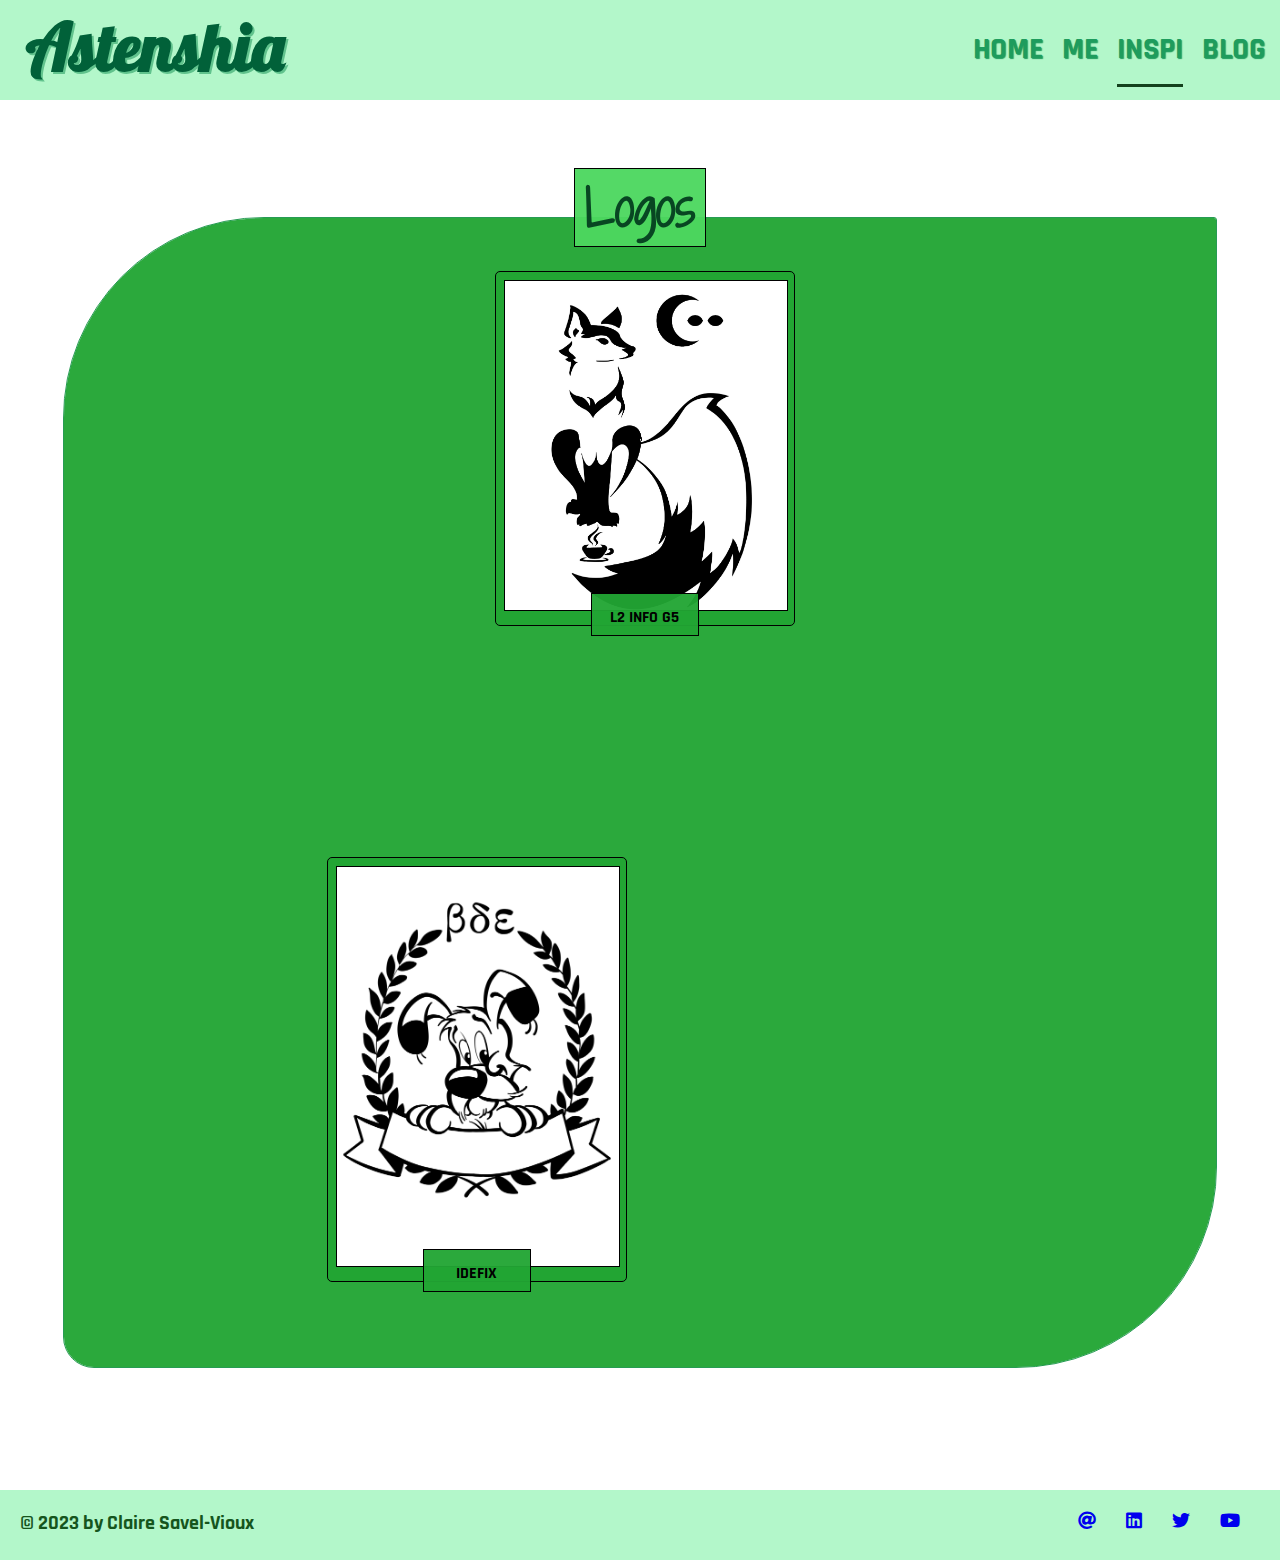
<file: inspi.html>
<!DOCTYPE html>
<html lang="en">
<head>
    <meta charset="UTF-8" />
    <meta name="viewport" content="width=device-width, initial-scale=1.0">
    <title>Astenshia's BLOG</title>
    <link rel="stylesheet" href="css/style.css">
    <link rel="stylesheet" href="css/nav.css">
    <link rel="stylesheet" href="css/imgCard.css">
    <link rel="stylesheet" href="css/inspi.css">
    <link rel="stylesheet" href="https://use.fontawesome.com/releases/v5.13.0/css/all.css">
</head>
<body>
    <script src="js/main.js" defer></script>
    <nav>
        <h1>Astenshia</h1>
        <div class="onglets">
            <a href="index.html">HOME</a>
            <a href="index.html#me">ME</a>
            <a href="#" class="active">INSPI</a>
            <a href="blog.html">BLOG</a>
        </div>
    </nav>
    <div id="spacer"></div>

    <section class="arts">
        <script src="js/loadImages.js"></script>
        <!--
        <h3>Logos</h3>
        <div class="inktober leaf" id="logos">

            
            <p><img src="img/logos/IMG-2803.PNG" alt="PLOC">LE PLOC</p>
            <p class="licence"><img src="img/logos/image_6483441.JPG" alt="L2 INFO G5">L2 INFO G5</p>
            <p><img src="img/logos/IMG-2799.PNG" alt="LA CREATION ETC 2021">LA CREATION ETC 2021</p>
            <p><img src="img/logos/IMG-2800.PNG" alt="IDEFIX">IDEFIX</p>
            <p><img src="img/logos/IMG-2801.PNG" alt="GAULOIS">GAULOIS</p>
                
        </div>

        <div class="traditionnal" id="trad">

            <h3>Traditionnal</h3>
            <div class="inktober leaf">
                <div><h4>Inktober 2022</h4></div>
                
                    <p><img src="img/inktober/IMG_6736.JPG" alt="1 : GROGOYLE">1 : GORGOYLE</p>
                    <p><img src="img/inktober/IMG_6737.JPG" alt="2 : SCURRY">2 : SCURRY (Lil Nightmares)</p>
                    <p><img src="img/inktober/IMG_6739.JPG" alt="3 : BAT">3 : BAT</p>     
                    <p><img src="img/inktober/IMG_6740.JPG" alt="4 : SCALLOP">4 : SCALLOP</p>
                    <p><img src="img/inktober/IMG_6741.JPG" alt="5 : FLAME (Calcifer)">5 : FLAME (Calcifer)</p>
                    <p><img src="img/inktober/IMG_6743.JPG" alt="6 : BOUQUET">6 : BOUQUET</p>
                    <p><img src="img/inktober/IMG_6744.JPG" alt="7 : TRIP">7 : TRIP</p>
                    <p><img src="img/inktober/IMG_6745.JPG" alt="8 : MATCH">8 : MATCH</p>
                    <p><img src="img/inktober/IMG_6747.JPG" alt="9 : NEST">9 : NEST</p>
                    <p><img src="img/inktober/IMG_6748.JPG" alt="10 : CRABBY">10 : CRABBY</p>
                    <p><img src="img/inktober/IMG_6750.JPG" alt="11 : EAGLE (Revali, BOTW)">11 : EAGLE (Revali, BOTW)</p>
                    <p><img src="img/inktober/IMG_6751.JPG" alt="12 : FORGET">12 : FORGET</p>
                    <p><img src="img/inktober/IMG_6752.JPG" alt="13 : KIND (Toriel, UNDERTALE)">13 : KIND (Toriel, UNDERTALE)</p>
                    <p><img src="img/inktober/IMG_6753.JPG" alt="14 : EMTY">14 : EMTY</p>
                    <p><img src="img/inktober/IMG_6754.JPG" alt="15 : ARMADILLO">15 : ARMADILLO</p>
                    <p><img src="img/inktober/IMG_6755.JPG" alt="16 : FOWL">16 : FOWL</p>
                    <p><img src="img/inktober/IMG_6756.JPG" alt="17 : SALTY">17 : SALTY</p>
                    <p><img src="img/inktober/IMG_6757.JPG" alt="18 : SCRAPE">18 : SCRAPE</p>
                    <p><img src="img/inktober/IMG_6758.JPG" alt="19 : PONYTAIL (Peach)">19 : PONYTAIL (Peach)</p>
                    <p><img src="img/inktober/IMG_6759.JPG" alt="20 : BLUFF (Among Us)">20 : BLUFF (Among Us)</p>
                    <p><img src="img/inktober/IMG_6760.JPG" alt="21 : BAD (Laïka)">21 : BAD DOG (Laïka)</p>
                    <p><img src="img/inktober/IMG_6761.JPG" alt="22 : HEIST">22 : HEIST </p>
                    <p><img src="img/inktober/IMG_6762.JPG" alt="23 : BOOGER (Boo-ger)">23 : BOOGER (Boo-ger)</p>
                    <p><img src="img/inktober/IMG_6763.JPG" alt="24 : FAIRY">24 : FAIRY</p>
                    <p><img src="img/inktober/IMG-7047.JPG" alt="25 : TEMPTING">25 : TEMPTING</p>
                    <p><img src="img/inktober/IMG-7050.JPG" alt="26 : EGO">26 : EGO</p>
                    <p><img src="img/inktober/IMG-7052.JPG" alt="27 : SNACK">27 : SNACK</p>
                    <p><img src="img/inktober/IMG-7053.JPG" alt="28 : CAMPING">28 : CAMPING</p>
                    <p><img src="img/inktober/IMG-7054.JPG" alt="29 : UH-OH">29 : UH-OH</p>
                    <p><img src="img/inktober/IMG-7055.JPG" alt="30 : GEARS">30 : GEARS</p>
                    <p><img src="img/inktober/IMG-7056.JPG" alt="31 : FARM">31 : FARM</p>
               
            </div>
            <div class="inktober leaf">
                <div><h4>Inked</h4></div>

                <p><img src="img/inked/IMG-7083.JPG" alt="">BABY SHENRON</p>
                <p><img src="img/inked/IMG-7095.JPG" alt="">FLASH</p>
                <p><img src="img/inked/zoom.png" alt="">ZOOM</p>
                <p><img src="img/inked/IMG-7085.JPG" alt="">ITACHI X SASUKE (Naruto)</p>
                <p><img src="img/inked/IMG-7086.JPG" alt="">Taïga</p>
                <p><img src="img/inked/IMG-7091.JPG" alt="">ITACHI (Naruto)</p>
                <p><img src="img/inked/IMG-7092.JPG" alt="">ODD (Code Lyoko)</p>
                <p><img src="img/inked/IMG-7093.JPG" alt="">NATSU X HAPPY (Fairy Tail)</p>
                <p><img src="img/inked/IMG-7094.JPG" alt="">NARUTO X BORUTO (Naruto)</p>
                <p><img src="img/inked/IMG-7097.JPG" alt="">A deer</p>
                <p><img src="img/inked/IMG-7098.JPG" alt="">A kawaï cat</p>
                <p><img src="img/inked/IMG-7099.JPG" alt="">OBITO X KAKASHI (Naruto)</p>
                <p><img src="img/inked/IMG-7100.JPG" alt="">A Cristal Ball</p>
                <p><img src="img/inked/IMG-7101.JPG" alt="">Scream</p>
                <p><img src="img/inked/IMG-7102.JPG" alt="">Contrast</p>
                <p><img src="img/inked/IMG-7084.JPG" alt="">LUCY X NATSU (Fairy Tail)</p>
                <p><img src="img/inked/Sink into darkness.png" alt="">"Sink into Darkness"</p>
                <p><img src="img/inked/IMG-7082.JPG" alt="">SASUKE X NARUTO (Naruto)</p>
                <p><img src="img/inked/IMG-7090.JPG" alt="">HINNATA (Naruto)</p>
                <p><img src="img/inked/IMG-7103.JPG" alt="">Mélodie</p>
                <p><img src="img/inked/IMG-7089.JPG" alt="">Kind of rabbit</p>
                <p><img src="img/inked/IMG-7087.JPG" alt="">Taïga</p>
                


                    
            </div> 
            
        </div>   
        <div class="inktober leaf">
            <div><h4>Colored</h4></div>
            <p><img src="img/color/IMG-7076.JPG" alt="">VEGETA ~ Copic Ciao</p>
            <p><img src="img/color/IMG-7077.JPG" alt="">KANEKI ~ Copic Ciao</p>
            <p><img src="img/color/IMG-7064.JPG" alt="">DORY ~ Copic Ciao</p>
            <p><img src="img/color/IMG-7088.JPG" alt="">PIKACHU ~ Copic Ciao & Brushmarkers</p>
            <p><img src="img/color/IMG-7074.JPG" alt="">Evil creature ~ Copic Ciao & Brushmarkers</p>
            <p><img src="img/color/IMG-7067.JPG" alt="">ITACHI ~ Copic Ciao</p>
            <p><img src="img/color/IMG-7069.JPG" alt="">GOKU ULTRA INSTINCT ~ Copic Ciao</p>
            <p><img src="img/color/IMG-7070.JPG" alt="">Afona evolve in Feufona ~ Copic Ciao</p>
            <p><img src="img/color/IMG-7071.JPG" alt="">Mankijo ~ Copic Ciao</p>
            <p><img src="img/color/IMG-7072.JPG" alt="">SON GOHAN ~ Copic Ciao</p>

            <p><img src="img/color/IMG-7057.JPG" alt="">Savannah ~ watercolor chalk</p>
            <p><img src="img/color/IMG-7058.JPG" alt="">Tiger ~ watercolor</p>
            <p><img src="img/color/IMG-7059.JPG" alt="">KARMA X NAGISA ~ watercolor pencils</p>
            <p><img src="img/color/IMG-7060.JPG" alt="">Test with watercolor pencils</p>
            <p><img src="img/color/IMG-7061.JPG" alt="">NOCTALI X MENTALI ~ watercolor pencils</p>
            <p><img src="img/color/IMG-7062.JPG" alt="">"Souvenirs perdus" ~ water-based painting</p>
            <p><img src="img/color/IMG-7063.JPG" alt="">STITCH X ANGEL ~ color pencils</p>
            <p><img src="img/color/IMG-7080.JPG" alt="">RONDOUDOU ~ color pencils</p>

            


        </div>   
        <div class="inktober leaf">
            <div><h4>Sketches</h4></div>

            <p><img src="img/sketches/Chazelet.png" alt="">Chazelet</p>
            <p><img src="img/sketches/Panda.png" alt="">Panda</p>
            <p><img src="img/sketches/IMG-7075.JPG" alt="">SQUIZ</p>
            <p><img src="img/sketches/IMG-7081.JPG" alt="">KURO</p>


            


                
        </div> 
        </div>
        <h3>Digital</h3>
        <div class="inktober leaf" id="digital">
            
            
            <p><img src="img/digital/IMG-2808.PNG" alt="Breath">BREATH</p>
            <p><img src="img/digital/IMG-2804.PNG" alt="Juste a card from my deck">CARD ONE</p>
            <p><img src="img/digital/IMG-2804.PNG" alt="Another one">CARD TWO</p>
            <p><img src="img/digital/ombre-wallpaper.PNG" alt="L ombre d un doute wallpaper">L'OMBRE D'UN DOUTE</p>  
        </div>

        

        
    --></section>

    <footer>
        <h2>&copy; 2023 by Claire Savel-Vioux</h2>
        <div class="social-media">
            <p><a href="mailto:claire.savelvioux@gmail.fr"><i class="fas fa-at"></i></a></p>
            <p><a href="https://www.linkedin.com/in/claire-savel-vioux-2aa560213/"><i class="fab fa-linkedin"></i></a></p>
            <p><a href="https://twitter.com/astenshia"><i class="fab fa-twitter"></i></a></p>
            <p><a href="https://www.youtube.com/@lacreationetcaetera"><i class="fab fa-youtube"></i></a></p>
        </div>
    </footer>
</body>
</html>
</file>
<file: css/style.css>
@import url('https://fonts.googleapis.com/css2?family=Lobster&display=swap');
/*font-family: 'Lobster', cursive;*/
@import url('https://fonts.googleapis.com/css2?family=Rajdhani&display=swap');
/*font-family: 'Rajdhani', sans-serif;*/
@import url('https://fonts.googleapis.com/css2?family=Satisfy&display=swap');
/*font-family: 'Satisfy', cursive;*/
@import url('https://fonts.googleapis.com/css2?family=Kalam&display=swap');
/*font-family: 'Kalam', cursive;*/
@import url('https://fonts.googleapis.com/css2?family=Merienda&display=swap');
/*font-family: 'Merienda', cursive;*/
@import url('https://fonts.googleapis.com/css2?family=Shadows+Into+Light+Two&display=swap');
/*font-family: 'Shadows Into Light Two', cursive;*/
@import url('https://fonts.googleapis.com/css2?family=Share+Tech&display=swap');
/*font-family: 'Share Tech', sans-serif;*/

:root {
    --nav-size: 100px;
}

*{
    margin:0;
    padding:0;
    cursor: url(https://cur.cursors-4u.net/anime/ani-9/ani879.ani), url(https://cur.cursors-4u.net/anime/ani-9/ani879.png), auto !important;
}

/* Couleur de selection */
*::selection {
    background-color: rgb(127, 255, 131);
    color: rgb(27, 54, 12);
}

body {
    width: 100vw;
    overflow-x: hidden;
    font-family: 'Rajdhani', sans-serif;
    background-color: rgb(255, 255, 255);
    /*
    background-image: url(img/cats.png);
    filter:opacity(0.20) hue-rotate(300) url('#teal-white') */;
}

.homepicture{
    max-height: 500px;
    overflow: hidden;
    
}
.homepicture img{
    max-width: 100%;
    height: auto;
    display: block;
}

.presentation {
    border:thick double rgb(8, 70, 34);
    margin: 5%;
    background-color: rgb(220, 249, 225);
    position: relative;
    font-size: 20px;
    padding: 30px;

}

.presentation p{
    line-height: 1.6 ;
    color: rgb(8, 70, 34);
    font-weight:bold;
    margin: 1.4%;
    text-align: justify;
    font-family:'Share Tech', sans-serif;
    font-size: 27px;

}





.presentation h6{
    font-size: 45px;
    font-family: 'Lobster', cursive;
    color: rgb(8, 70, 34);
    text-shadow: 2px 2px rgba(32, 153, 92, 0.562);
    margin-bottom: 30px;
    text-align: center;
}


/*Le footer*/

footer {
    margin-top: 30px;
    display: flex;
    flex-wrap: wrap;
    justify-content: space-between;
    color:rgb(21, 85, 29);
    background-color: rgb(179, 247, 202);
    height: 30px;
    padding: 20px;
}

footer h2{
    font-size: 20px;
    font-family: 'Rajdhani', sans-serif;
    display: flex;
    flex-wrap: wrap;
    margin-bottom: 20px;

}

footer .social-media{
    display: flex;
}

footer .social-media p{
    display: flex;
    flex-wrap: wrap;
    font-size: 18px;
    margin-right: 20px;
    margin-left: 10px;

}




/*Adaptation mobile*/

@media screen and (max-width:640px){
    body{
        margin: 10px 20px;

    }

    nav .onglets{
        margin-top: 10px;
    }

    

    footer .social-media{
        margin-top: -20px;
    }

    .collab{
        font-size: 20px;
    }

    
    .feuilles .feuillelinkright a{
        padding: 20px;
    }
    
    
    .feuilles .feuillelinkleft a{
        padding: 20px;
        text-align: center;
    }


    
    .articles .feuilleR{
        margin-bottom: 30px;
        padding: 25px;
        margin-top: 3%;
        margin-bottom: 5%;

    
    }
    
    .articles .feuilleL{
        margin-bottom: 30px;
        padding: 25px;
        margin-top: 3%;
        margin-bottom: 5%;
    
    }
    
    .articles .feuilleL .left img{
        height: auto; 
        width: 100%;
        margin-top: 24%;
        margin-right: 20px;
        border-radius: 20px 20px 20px 20px;
    }

    .articles .feuilleR .left img{
        height: auto; 
        width: 100%;
        margin-top: 24%;
        margin-right: 11%;
        border-radius: 20px 20px 20px 20px;
    }
    
    .articles .right{
        margin-left: -10%;
        margin-right: -2%;
        text-align: center;
        min-width: 80%;
    }
    
    .articles div div h1{
        text-align: center;
        margin-left: 15%;
    }

    /*films*/
    .articles2 .feuilleR{
        margin-bottom: 30px;
        padding: 25px;
        margin-top: 3%;
        margin-bottom: 5%;

    
    }
    
    .articles22 .feuilleL{
        margin-bottom: 30px;
        padding: 25px;
        margin-top: 3%;
        margin-bottom: 5%;
    
    }
    
    .articles2 .feuilleL .left img{
        height: auto; 
        width: 100%;
        margin-top: 24%;
        margin-right: 20px;
        border-radius: 20px 20px 20px 20px;
    }

    .articles2 .feuilleR .left img{
        height: auto; 
        width: 100%;
        margin-top: 24%;
        margin-right: 11%;
        border-radius: 20px 20px 20px 20px;
    }
    
    .articles2 .right{
        margin-left: -10%;
        margin-right: -2%;
        text-align: center;
        min-width: 80%;
    }
    
    .articles2 div div h1{
        text-align: center;
        margin-left: 15%;
    }

    /*art*/
    .articles3 .feuilleR{
        margin-bottom: 30px;
        padding: 25px;
        margin-top: 3%;
        margin-bottom: 5%;

    
    }

    .articles .right{
        font-size: 20px;
    }

    .articles2 .right{
        font-size: 20px;
    }
    .articles3 .right{
        font-size: 20px;
    }
    .articles4 .right{
        font-size: 20px;
    }
    
    .articles3 .feuilleL{
        margin-bottom: 30px;
        padding: 25px;
        margin-top: 3%;
        margin-bottom: 5%;
    
    }
    
    .articles3 .feuilleL .left img{
        height: auto; 
        width: 100%;
        margin-top: 24%;
        margin-right: 20px;
        border-radius: 20px 20px 20px 20px;
    }

    .articles3 .feuilleR .left img{
        height: auto; 
        width: 100%;
        margin-top: 24%;
        margin-right: 11%;
        border-radius: 20px 20px 20px 20px;
    }
    
    .articles3 .right{
        margin-left: -10%;
        margin-right: -2%;
        text-align: center;
        min-width: 80%;
    }
    
    .articles3 div div h1{
        text-align: center;
        margin-left: 15%;
    }

    /*livres*/
    .articles4 .feuilleR{
        margin-bottom: 30px;
        padding: 25px;
        margin-top: 3%;
        margin-bottom: 5%;

    
    }
    
    .articles4 .feuilleL{
        margin-bottom: 30px;
        padding: 25px;
        margin-top: 3%;
        margin-bottom: 5%;
    
    }
    
    .articles4 .feuilleL .left img{
        height: auto; 
        width: 100%;
        margin-top: 24%;
        margin-right: 20px;
        border-radius: 20px 20px 20px 20px;
    }

    .articles4 .feuilleR .left img{
        height: auto; 
        width: 100%;
        margin-top: 24%;
        margin-right: 11%;
        border-radius: 20px 20px 20px 20px;
    }
    
    .articles4 .right{
        margin-left: -10%;
        margin-right: -2%;
        text-align: center;
        min-width: 80%;
    }
    
    .articles4 div div h1{
        text-align: center;
        margin-left: 15%;
    }
   


}
</file>
<file: css/nav.css>
/*La barre de nav*/
nav {
    
    display: flex;
    flex-wrap: wrap;
    justify-content: space-between;
    background:rgb(179, 247, 202);
    /*background-image: url(img/cats.png);
    filter:opacity(0.20);*/
    
    min-width: 100%;
    max-width: 100%;

    position: fixed;
    top: 0;
    left: 0;
    z-index: 10;
    
    height: var(--nav-size);

    transition: .3s all ease-in-out;
}

#spacer {
    height: var(--nav-size);
    background-color: white;
}

nav.scrollview {
    background-color: rgb(179, 247, 224, .5);
}

nav.goingdown {
    top: -105px;
}

nav h1{
    font-family: 'Lobster', cursive;
    font-size: 420%; 
    margin-top: 0.3%;
    margin-left: 2%;
    text-shadow: 2px 2px rgba(32, 153, 92, 0.562);
    color:rgb(1, 97, 57);
}

nav .onglets{
    margin-top: 30px;
    margin-bottom: 20px;
}

nav .onglets a{
    position: relative;

    text-decoration: none;
    color:rgb(30, 156, 93);
    margin-right: 15px;
    text-shadow: 1px 1px 1px;
    font-weight: bold;
    font-size: 30px;
    padding: 1rem 0;

    transition: .2s all ease-in;
}

nav .onglets a:hover{
    text-shadow: 0 2px 2px rgb(21, 85, 29);
}

/* small line */
nav .onglets a::after {
    content: "";
    display: inline-block;
    position: absolute;
    bottom: -3px;
    left: 50%;
    width: 0;
    height: 3px;
    background-color: rgb(20, 65, 29);
    transition: all .2s ease-in;
}

nav .onglets a:not(.active):hover::after {
    left: 0;
    width: 100%;
    transition: all .2s ease-out;
}

nav .onglets a.active::after {
    width: 100%;
    left: 0;
    transition: all .2s ease-out;
}

@media screen and (max-width:640px){

}
</file>
<file: css/imgCard.css>
.img-card.hidden {
  opacity: 0;
  transition: opacity .2s ease-in;
}

.img-card {
  /* Change img card background color */
  --bg: rgb(33, 165, 51, 0.958);
  transition: opacity .5s ease-in;
  opacity: 1;
  width: fit-content;
  max-width: 300px;
  height: fit-content;
  padding: 8px;
  background-color: transparent;
  position: relative;
  display: block;
  padding-bottom: 40px;
  box-sizing: content-box;
}

.img-card.extend {
  max-width: 500px;
}

.img-card-wrap {
  padding: 8px;
  background-color: var(--bg);
  position: relative;
  border-radius: 5px;
  
  transform: translate(0, 0);
  box-shadow: 0 0 0 0 #000;
  transition: all .2s ease-in-out;
}

.img-card-wrap:hover {
  transform: translate(-8px, -8px);
  box-shadow: 8px 8px 0 0 #000;
}

.img-card-wrap,
.img-card img,
.img-card-title p {
  border: 1px #000 solid;
}

.img-card img {
    width: 100%;
}

.img-card-title {
  width: 100%;
  bottom: -8px;
  left: 0;
  text-align: center;
  position: absolute;
  height: 40px;
  transition: transform .2s ease-in;
}

.img-card-title p {
  font-family: "Rajdhani", sans-serif;
  background-color: var(--bg);
  padding: 8px;
  min-width: 30%;
  font-weight: bold;
  width: fit-content;
  max-width: 75%;
  height: 25px;
  line-height: 200%;
  overflow: hidden;
  margin-inline: auto;

  transition: all .2s ease-in;
}

.img-card-wrap:hover .img-card-title p {
  height: 100%;
  line-height: 100%;
  transition: all .2s ease-out;
}

.img-card-wrap:hover .img-card-title {
  transform: translateY(calc(-100% - 8px));
  transition: transform .2s ease-out;
}
</file>
<file: css/inspi.css>
.arts {
    padding-top: 80px;
    min-height: 100vw;
}

.arts .leaf.hidden {
    opacity: 0;
    transition: opacity .2s ease-in;
}

.arts .leaf {
    transition: opacity .2s ease-in;
    opacity: 1;

    background-color:rgba(33, 165, 51, 0.958);
    display: flex;
    box-sizing: content-box;
    flex-wrap: wrap;
    margin-bottom: 30px;
    justify-content: center;
    align-items: top; /* center */
    padding: 45px;
    border-radius:200px 2px 200px 30px ;
    margin-top: 3%;
    margin-bottom: 5%;
    margin-left: 5%;
    margin-right: 5%;
    gap: 10px;
    outline: thick darkgreen;

    position: relative;
}

.arts .leaf > div > h4 {
    font-family: 'Shadows Into Light Two', cursive;
    text-align: center;
    font-size: 50px;
    width: fit-content;
    color: rgb(8, 70, 34);
    position: absolute;
    top: -50px;
    left: 50%;
    transform: translateX(-50%);
    padding: 2px 10px;

    background-color: rgba(76, 215, 95, 0.958);
    border: 1px solid #000;
}

.arts h3{
    display: flex;
    flex-wrap: wrap;
    text-align: center;
    justify-content: center;
    font-size: 50px;
    color: rgb(8, 70, 34);
    font-family: 'Lobster', cursive;
    margin-top: 40px;
    margin-bottom: 40px;
}

.arts section.leaf {
    outline: 1px rgba(16, 145, 65, 0.9) solid;
    transition: outline .2s ease-in-out;
}

.arts section.leaf:hover {
    outline: 3px rgba(9, 102, 45, 0.9) solid;
}
/* .inktober p{
    text-align: center;
    font-weight: bold;

}

.inktober img {
    display: flex;
    flex-wrap: wrap;
    height: 230px;
    width: auto;
    padding: 1px;

    border-radius: 20px;
    margin: 5%;
    background-color: darkgreen;
    outline: thick double darkgreen;
    box-shadow: 0px 0px 0 0 #000;
    transition: all .2s ease-in-out;
}


.inktober img:hover{
    transform:translate(-8px,-8px);
    box-shadow: 8px 8px 0 0 #000;
} */

.inktober img {
    max-width: 300px;
}

.arts .leaf.has-columns {
    gap: 5px;
}

.column {
    display: flex;
    flex-direction: column;
    width: 30%;
    height: 100%;
    align-items: flex-start;
    justify-content: flex-start;
}
</file>
